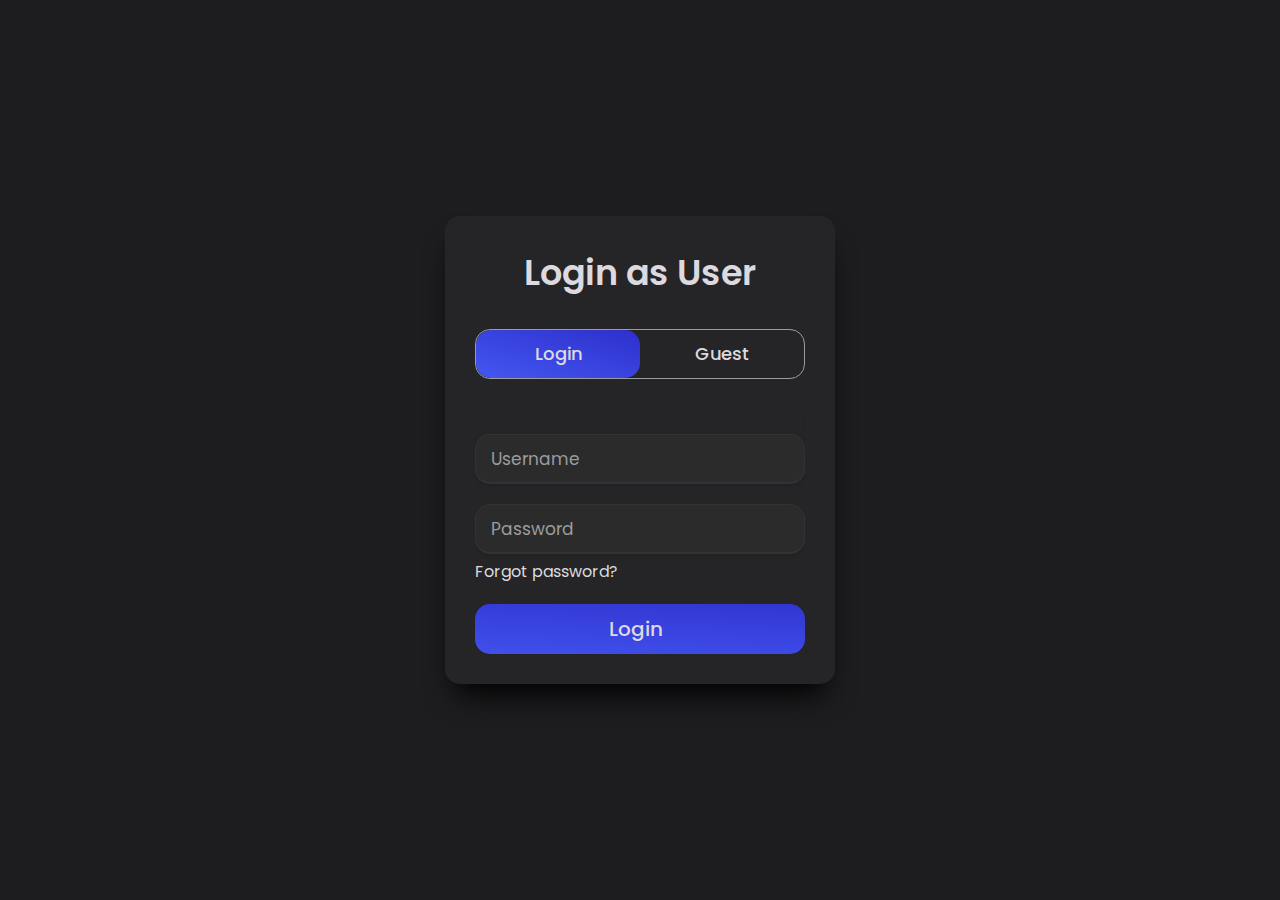
<file: front/login/index.html>
<!DOCTYPE html>
<html lang="en">
<head>
  <meta charset="UTF-8">
  <meta name="viewport" content="width=device-width, initial-scale=1.0">
  <title>Login Conference</title>
  <link rel="stylesheet" href="./style.css">
</head>
<body>
<div class="wrapper">
      <div class="title-text">
        <div class="title login">Login as User</div>
        <div class="title signup">Login as Guest</div>
      </div>
      <div class="form-container">
        <div class="slide-controls">
          <input type="radio" name="slide" id="login" checked>
          <input type="radio" name="slide" id="signup">
          <label for="login" class="slide login">Login</label>
          <label for="signup" class="slide signup">Guest</label>
          <div class="slider-tab"></div>
        </div>
        <div class="form-inner">
          <form action="#" class="login">
            <pre>
            </pre>
            <div class="field">
              <input type="text" placeholder="Username" required>
            </div>
            <div class="field">
              <input type="password" placeholder="Password" required>
            </div>
            <div class="pass-link"><a href="#">Forgot password?</a></div>
            <div class="field btn">
              <div class="btn-layer"></div>
              <input type="submit" value="Login">
            </div>
            <!-- <div class="signup-link">Create an account <a href="">Signup now</a></div> -->
          </form>
          <form action="#" class="signup">
            <div class="field">
              <input type="text" placeholder="Display Name" required>
            </div>
            <div class="field btn">
              <div class="btn-layer"></div>
              <input type="submit" value="Login">
            </div>
            <!-- <div class="signup-link">Already have an account? <a href="">Login</a></div> -->
          </form>
        </div>
      </div>
    </div>
  <script  src="./script.js"></script>

</body>
</html>
</file>
<file: front/login/style.css>
@import url('https://fonts.googleapis.com/css?family=Poppins:400,500,600,700&display=swap');
:root {
	--primary: oklch(23% 0.006 301.06);
	--primary-light: oklch(26.3% 0.006 301.06);
	--accent: oklch(54.2% 0.23 271.06);
	--accent-dark: oklch(43.2% 0.23 271.06);
	--gray: oklch(69.3% 0.006 301.06);
	--white: oklch(89.2% 0.006 301.06);
	--blue-gradient: linear-gradient(
		to right top,
		#4457f2,
		#3e4de8,
		#3943df,
		#3339d5,
		#2d2fcb
	);
}

* {
	margin: 0;
	padding: 0;
	box-sizing: border-box;
	font-family: 'Poppins', sans-serif;
}
html,
body {
	display: grid;
	height: 100%;
	width: 100%;
	place-items: center;
	/*background-color: #8EC5FC;*/
	background-image: linear-gradient(
		62deg,
		var(--primary) 0%,
		var(--primary) 100%
	);
}
::selection {
	background: var(--accent);
	color: var(--white);
}

.wrapper {
	overflow: hidden;
	max-width: 390px;
	background: var(--primary-light);
	padding: 30px;
	border-radius: 15px;
	box-shadow: rgb(0, 0, 0) 0px 20px 30px -10px;
}
.wrapper .title-text {
	display: flex;
	width: 200%;
}
.wrapper .title {
	width: 50%;
	font-size: 35px;
	font-weight: 600;
	text-align: center;
	transition: all 0.6s cubic-bezier(0.68, -0.55, 0.265, 1.55);
}
.wrapper .slide-controls {
	position: relative;
	display: flex;
	height: 50px;
	width: 100%;
	overflow: hidden;
	margin: 30px 0 10px 0;
	justify-content: space-between;
	border: 1px solid var(--gray);
	border-radius: 15px;
}

.slide-controls .slide {
	height: 100%;
	width: 100%;
	color: var(--white);
	font-size: 18px;
	font-weight: 500;
	text-align: center;
	line-height: 48px;
	cursor: pointer;
	z-index: 1;
	transition: all 0.6s ease;
}

.slide-controls label.signup {
	color: var(--white);
}

.slide-controls .slider-tab {
	position: absolute;
	height: 100%;
	width: 50%;
	left: 0;
	z-index: 0;
	border-radius: 15px;
	background: var(--blue-gradient);
	/* -webkit-linear-gradient(
		left,
		#003366,
		#004080,
		#0059b3,
		#0073e6
	); Change background color to a darker shade of your choice */
	transition: all 0.6s cubic-bezier(0.68, -0.55, 0.265, 1.55);
}
input[type='radio'] {
	display: none;
}
#signup:checked ~ .slider-tab {
	left: 50%;
}
#signup:checked ~ label.signup {
	color: var(--white);
	cursor: default;
	user-select: none;
}
#signup:checked ~ label.login {
	color: #000;
}
#login:checked ~ label.signup {
	color: #000;
}
#login:checked ~ label.login {
	cursor: default;
	user-select: none;
}
.wrapper .form-container {
	width: 100%;
	overflow: hidden;
}
.form-container .form-inner {
	display: flex;
	width: 200%;
}
.form-container .form-inner form {
	width: 50%;
	transition: all 0.6s cubic-bezier(0.68, -0.55, 0.265, 1.55);
}
.form-inner form .field {
	height: 50px;
	width: 100%;
	margin-top: 20px;
}
.form-inner form .field input {
	height: 100%;
	width: 100%;
	outline: none;
	padding-left: 15px;
	border-radius: 15px;
	border: 1px solid #333;
	border-bottom-width: 2px;
	font-size: 17px;
	transition: all 0.3s ease;
}
.form-inner form .field input:focus {
	border-color: var(--white);
}
.form-inner form .field input::placeholder {
	color: var(--gray);
	transition: all 0.3s ease;
}
form .field input:focus::placeholder {
	color: var(--accent);
}
.form-inner form .pass-link {
	margin-top: 5px;
}
.form-inner form .signup-link {
	text-align: center;
	margin-top: 30px;
}
.form-inner form .pass-link a,
.form-inner form .signup-link a {
	color: var(--accent);
	text-decoration: none;
}
.form-inner form .pass-link a:hover,
.form-inner form .signup-link a:hover {
	text-decoration: underline;
}
form .btn {
	height: 50px;
	width: 100%;
	border-radius: 15px;
	position: relative;
	overflow: hidden;
}
form .btn .btn-layer {
	height: 100%;
	width: 300%;
	position: absolute;
	left: -100%;
	background: var(--blue-gradient);
	/* -webkit-linear-gradient(
		right,
		#003366,
		#004080,
		#0059b3,
		#0073e6
	); Change background color to a darker shade of your choice */
	border-radius: 15px;
	transition: all 0.4s ease;
}
form .btn:hover .btn-layer {
	left: 0;
}
form .btn input[type='submit'] {
	height: 100%;
	width: 100%;
	z-index: 1;
	position: relative;
	background: none;
	border: none;
	color: var(--white);
	padding-left: 0;
	border-radius: 15px;
	font-size: 20px;
	font-weight: 500;
	cursor: pointer;
}

/* Dark Mode */

body {
	background-color: #121212 !important;
}
* {
	color: var(--white) !important;
}

input {
	background-color: #2b2b2b;
	color: var(--white);
	padding: 10px;
	border-radius: 5px;
	border: none;
	box-shadow: 0px 2px 4px rgba(0, 0, 0, 0.1);
}
</file>
